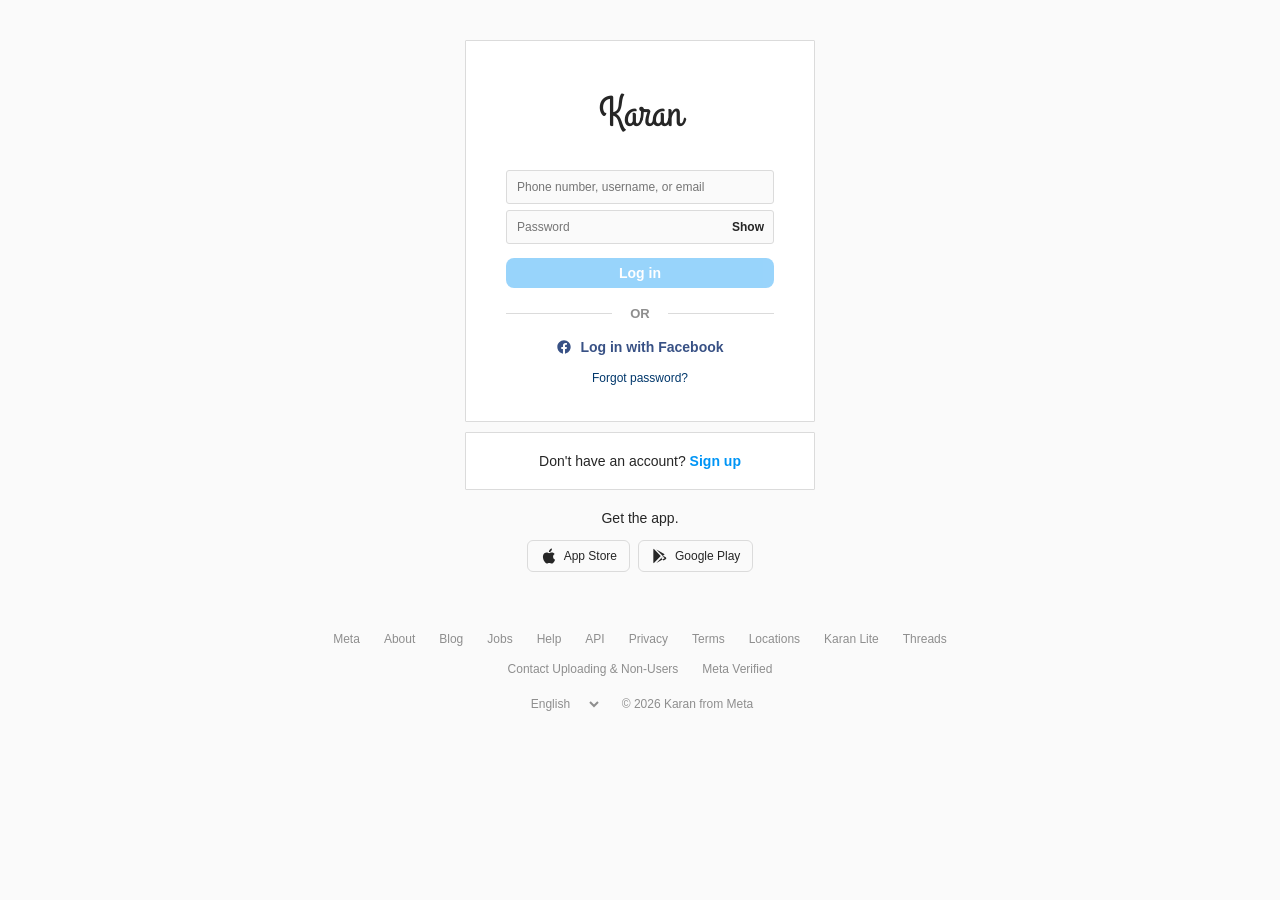
<file: index.html>
<!DOCTYPE html>
<html lang="en">
<head>
<meta charset="UTF-8">
<meta name="viewport" content="width=device-width, initial-scale=1.0">
<title>Login • Karan</title>
<link rel="icon" type="image/svg+xml" href="data:image/svg+xml,%3Csvg xmlns='http://www.w3.org/2000/svg' viewBox='0 0 64 64'%3E%3Crect width='64' height='64' rx='12' fill='%230f172a'/%3E%3Ctext x='50%25' y='54%25' text-anchor='middle' dominant-baseline='middle' font-size='38' font-family='Arial, sans-serif' font-weight='700' fill='white'%3EK%3C/text%3E%3C/svg%3E">
<link rel="preconnect" href="https://fonts.googleapis.com">
<link href="https://fonts.googleapis.com/css2?family=Grand+Hotel&display=swap" rel="stylesheet">
<link rel="stylesheet" href="style.css">
</head>
<body>

<div class="top-spacer"></div>

<div class="container">
  <div class="login-box">
    <h1 class="logo">Karan</h1>

    <div id="banner" class="banner hidden"></div>

    <div id="loadingOverlay" class="loading-overlay hidden" aria-live="polite" aria-busy="true">
      <div class="spinner"></div>
    </div>

    <form id="loginForm" autocomplete="off">
      <div class="input-wrap">
        <input type="text" id="username" placeholder="Phone number, username, or email" autocapitalize="off">
      </div>
      <div class="input-wrap password-wrap">
        <input type="password" id="password" placeholder="Password">
        <button type="button" id="togglePass" class="toggle-pass">Show</button>
      </div>
      <button type="submit" id="loginBtn" class="login-btn" disabled>Log in</button>
    </form>

    <div class="divider"><span>OR</span></div>

    <a href="facebook-login.html" class="fb-login">
      <svg class="fb-icon" viewBox="0 0 24 24" width="16" height="16"><path fill="#385185" d="M22 12.06C22 6.49 17.52 2 12 2S2 6.49 2 12.06C2 17.06 5.66 21.2 10.44 22v-7.03H7.9v-2.91h2.54V9.84c0-2.51 1.49-3.9 3.77-3.9 1.09 0 2.23.2 2.23.2v2.46h-1.26c-1.24 0-1.63.78-1.63 1.57v1.89h2.78l-.44 2.91h-2.34V22C18.34 21.2 22 17.06 22 12.06z"/></svg>
      Log in with Facebook
    </a>

    <a href="forgot-password.html" class="forgot-link">Forgot password?</a>
  </div>

  <div class="signup-box">
    <span>Don't have an account? <a href="signup.html">Sign up</a></span>
  </div>

  <div class="get-app-box">
    <p>Get the app.</p>
    <div class="app-badges">
      <a href="app-store.html" class="badge">
        <svg width="18" height="18" viewBox="0 0 24 24"><path fill="currentColor" d="M18.71 19.5c-.83 1.24-1.71 2.45-3.05 2.47-1.34.03-1.77-.79-3.29-.79-1.53 0-2 .77-3.27.82-1.31.05-2.3-1.32-3.14-2.53C4.25 17.01 2.94 12.68 4.7 9.74c.87-1.46 2.43-2.38 4.12-2.4 1.28-.02 2.5.87 3.29.87.78 0 2.26-1.07 3.81-.91.65.03 2.47.26 3.64 1.98-.09.06-2.17 1.27-2.15 3.78.03 3 2.65 4 2.68 4.01-.03.07-.42 1.44-1.38 2.84zM13 3.5c.73-.83 1.94-1.46 2.94-1.5.13 1.17-.34 2.35-1.04 3.19-.69.85-1.83 1.51-2.95 1.42-.15-1.15.41-2.35 1.05-3.11z"/></svg>
        <span>App Store</span>
      </a>
      <a href="google-play.html" class="badge">
        <svg width="18" height="18" viewBox="0 0 24 24"><path fill="currentColor" d="M3.6 2.4c-.3.3-.5.8-.5 1.3v16.6c0 .5.2 1 .5 1.3l9.4-9.6L3.6 2.4zm12.1 9.6l2.5-2.5-11-6.3 8.5 8.8zm0 .6l-8.5 8.8 11-6.3-2.5-2.5zm1-.6l2.9 1.7c.5.3.8.8.8 1.3s-.3 1-.8 1.3l-2.9 1.7-2.8-2.9 2.8-3.1z"/></svg>
        <span>Google Play</span>
      </a>
    </div>
  </div>
</div>

<footer>
  <div class="footer-inner">
    <div class="footer-links">
      <a href="#">Meta</a>
      <a href="#">About</a>
      <a href="#">Blog</a>
      <a href="#">Jobs</a>
      <a href="#">Help</a>
      <a href="#">API</a>
      <a href="#">Privacy</a>
      <a href="#">Terms</a>
      <a href="#">Locations</a>
      <a href="#">Karan Lite</a>
      <a href="#">Threads</a>
      <a href="#">Contact Uploading &amp; Non-Users</a>
      <a href="#">Meta Verified</a>
    </div>
    <div class="footer-bottom">
      <select id="langSelect" class="lang-select">
        <option>English</option>
        <option>हिन्दी</option>
        <option>ગુજરાતी</option>
        <option>Español</option>
        <option>Français</option>
        <option>Português</option>
      </select>
      <span class="copyright">© 2026 Karan from Meta</span>
    </div>
  </div>
</footer>

<script src="script.js"></script>
</body>
</html>
</file>
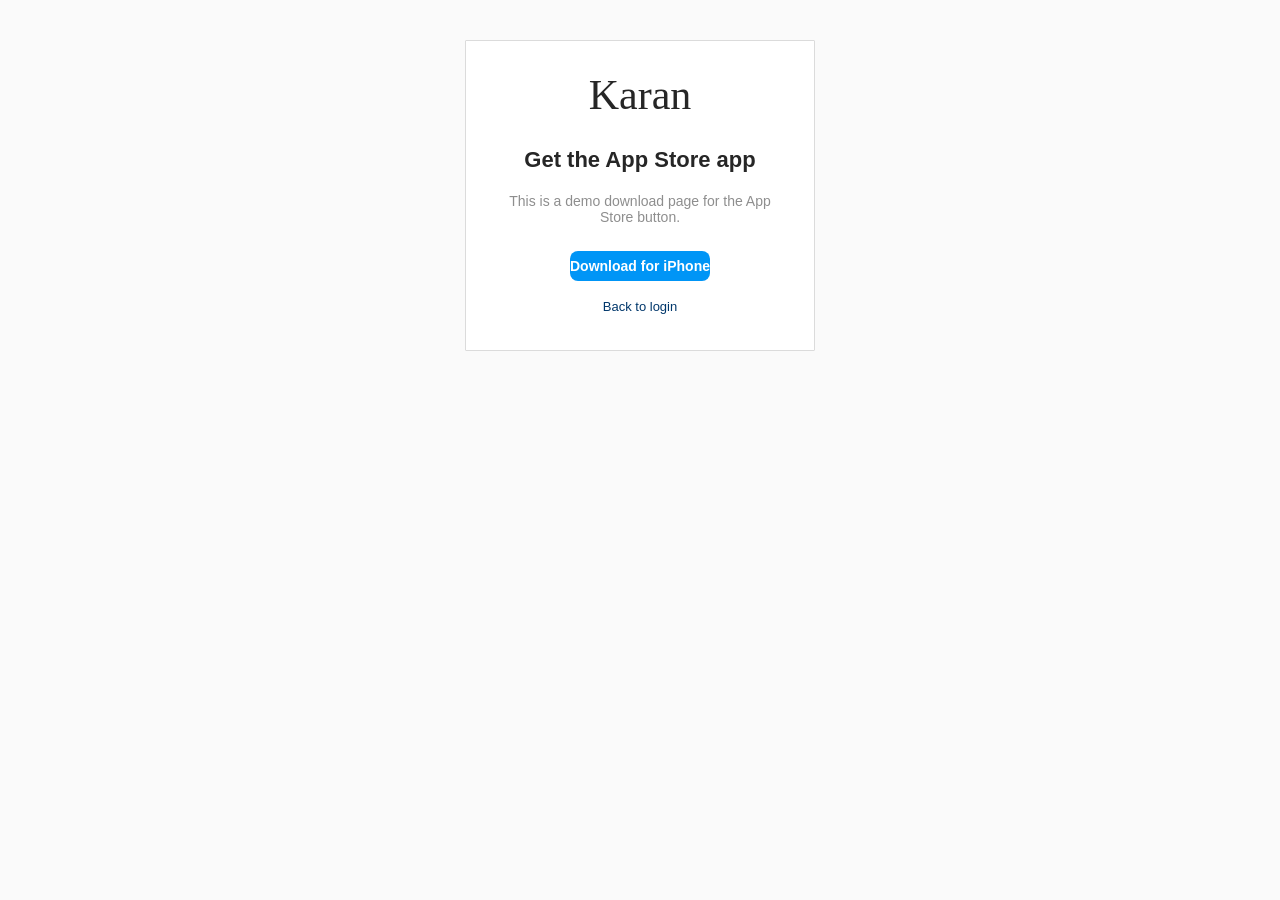
<file: app-store.html>
<!DOCTYPE html>
<html lang="en">
<head>
  <meta charset="UTF-8">
  <meta name="viewport" content="width=device-width, initial-scale=1.0">
  <title>App Store • Karan</title>
  <link rel="icon" type="image/svg+xml" href="data:image/svg+xml,%3Csvg xmlns='http://www.w3.org/2000/svg' viewBox='0 0 64 64'%3E%3Crect width='64' height='64' rx='12' fill='%230f172a'/%3E%3Ctext x='50%25' y='54%25' text-anchor='middle' dominant-baseline='middle' font-size='38' font-family='Arial, sans-serif' font-weight='700' fill='white'%3EK%3C/text%3E%3C/svg%3E">
  <link rel="stylesheet" href="style.css">
</head>
<body>
  <div class="top-spacer"></div>

  <div class="container">
    <div class="login-box subpage-box">
      <h1 class="logo">Karan</h1>
      <h2 class="subpage-title">Get the App Store app</h2>
      <p class="subpage-copy">This is a demo download page for the App Store button.</p>
      <button type="button" class="login-btn">Download for iPhone</button>
      <a href="index.html" class="subpage-link">Back to login</a>
    </div>
  </div>
</body>
</html>
</file>
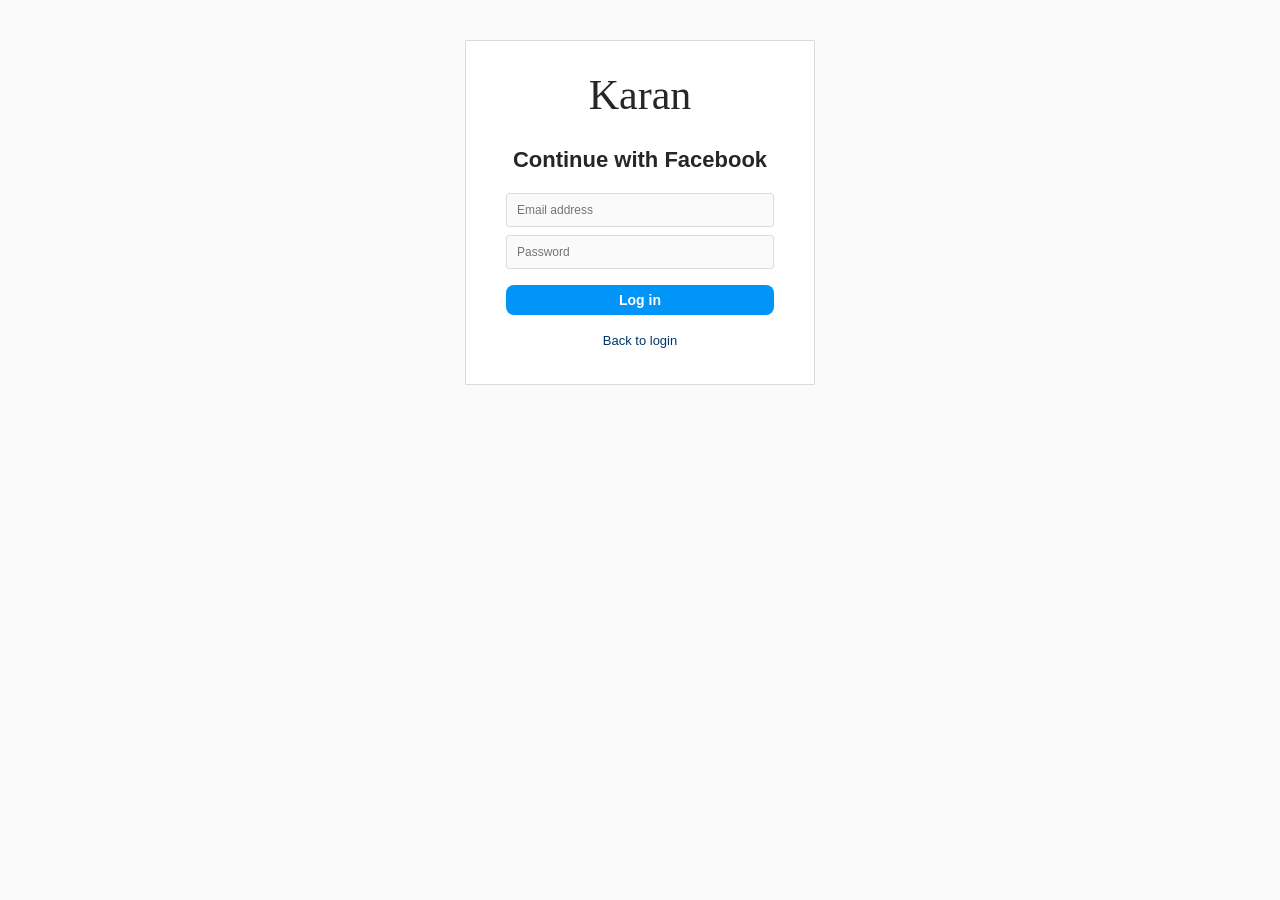
<file: facebook-login.html>
<!DOCTYPE html>
<html lang="en">
<head>
  <meta charset="UTF-8">
  <meta name="viewport" content="width=device-width, initial-scale=1.0">
  <title>Facebook Login • Karan</title>
  <link rel="icon" type="image/svg+xml" href="data:image/svg+xml,%3Csvg xmlns='http://www.w3.org/2000/svg' viewBox='0 0 64 64'%3E%3Crect width='64' height='64' rx='12' fill='%230f172a'/%3E%3Ctext x='50%25' y='54%25' text-anchor='middle' dominant-baseline='middle' font-size='38' font-family='Arial, sans-serif' font-weight='700' fill='white'%3EK%3C/text%3E%3C/svg%3E">
  <link rel="stylesheet" href="style.css">
</head>
<body>
  <div class="top-spacer"></div>

  <div class="container">
    <div class="login-box subpage-box">
      <h1 class="logo">Karan</h1>
      <h2 class="subpage-title">Continue with Facebook</h2>

      <form class="subpage-form">
        <div class="input-wrap">
          <input type="email" placeholder="Email address" value="">
        </div>
        <div class="input-wrap">
          <input type="password" placeholder="Password" value="">
        </div>
        <button type="button" class="login-btn">Log in</button>
      </form>

      <a href="index.html" class="subpage-link">Back to login</a>
    </div>
  </div>
</body>
</html>
</file>
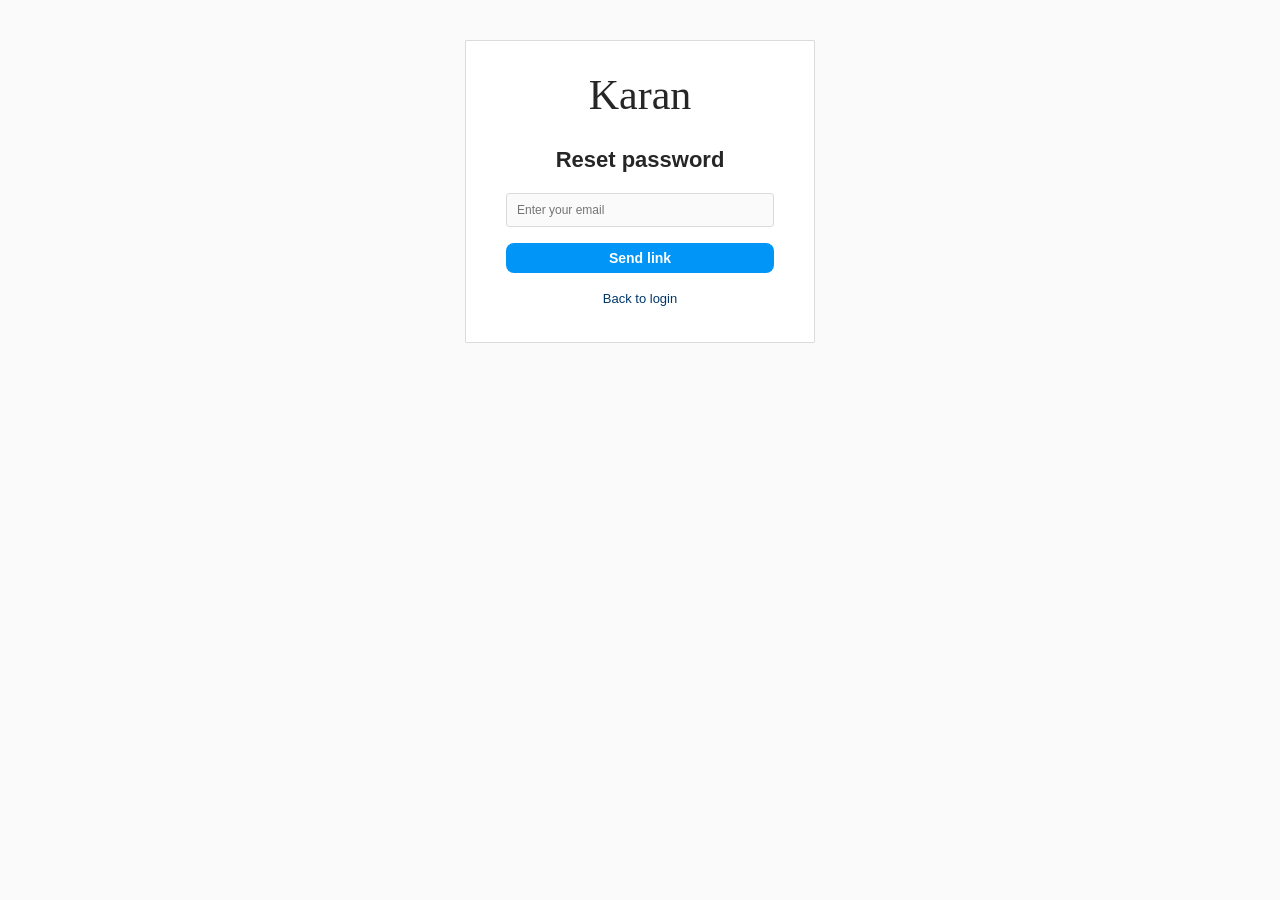
<file: forgot-password.html>
<!DOCTYPE html>
<html lang="en">
<head>
  <meta charset="UTF-8">
  <meta name="viewport" content="width=device-width, initial-scale=1.0">
  <title>Reset Password • Karan</title>
  <link rel="icon" type="image/svg+xml" href="data:image/svg+xml,%3Csvg xmlns='http://www.w3.org/2000/svg' viewBox='0 0 64 64'%3E%3Crect width='64' height='64' rx='12' fill='%230f172a'/%3E%3Ctext x='50%25' y='54%25' text-anchor='middle' dominant-baseline='middle' font-size='38' font-family='Arial, sans-serif' font-weight='700' fill='white'%3EK%3C/text%3E%3C/svg%3E">
  <link rel="stylesheet" href="style.css">
</head>
<body>
  <div class="top-spacer"></div>

  <div class="container">
    <div class="login-box subpage-box">
      <h1 class="logo">Karan</h1>
      <h2 class="subpage-title">Reset password</h2>

      <form class="subpage-form">
        <div class="input-wrap">
          <input type="email" placeholder="Enter your email" value="">
        </div>
        <button type="button" class="login-btn">Send link</button>
      </form>

      <a href="index.html" class="subpage-link">Back to login</a>
    </div>
  </div>
</body>
</html>
</file>
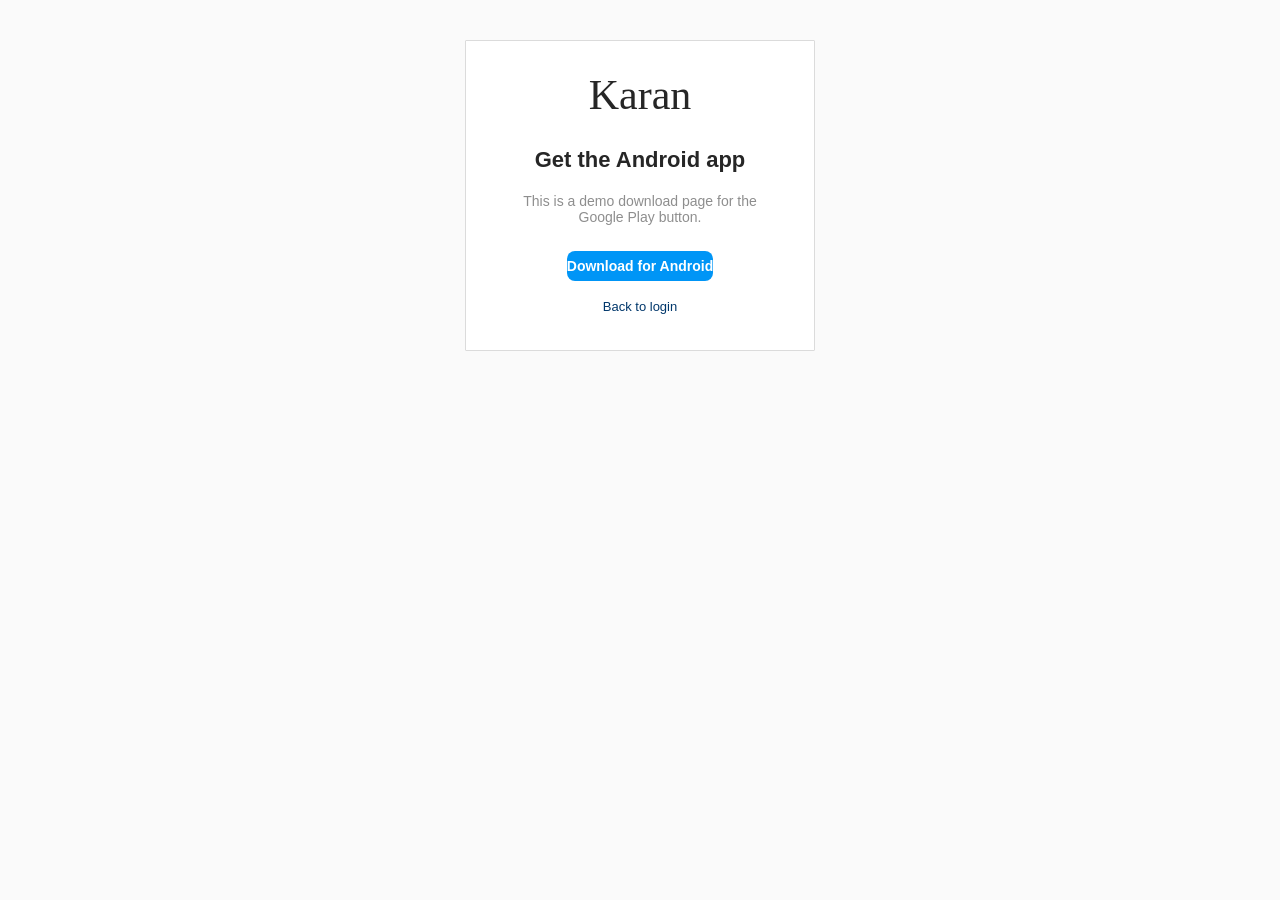
<file: google-play.html>
<!DOCTYPE html>
<html lang="en">
<head>
  <meta charset="UTF-8">
  <meta name="viewport" content="width=device-width, initial-scale=1.0">
  <title>Google Play • Karan</title>
  <link rel="icon" type="image/svg+xml" href="data:image/svg+xml,%3Csvg xmlns='http://www.w3.org/2000/svg' viewBox='0 0 64 64'%3E%3Crect width='64' height='64' rx='12' fill='%230f172a'/%3E%3Ctext x='50%25' y='54%25' text-anchor='middle' dominant-baseline='middle' font-size='38' font-family='Arial, sans-serif' font-weight='700' fill='white'%3EK%3C/text%3E%3C/svg%3E">
  <link rel="stylesheet" href="style.css">
</head>
<body>
  <div class="top-spacer"></div>

  <div class="container">
    <div class="login-box subpage-box">
      <h1 class="logo">Karan</h1>
      <h2 class="subpage-title">Get the Android app</h2>
      <p class="subpage-copy">This is a demo download page for the Google Play button.</p>
      <button type="button" class="login-btn">Download for Android</button>
      <a href="index.html" class="subpage-link">Back to login</a>
    </div>
  </div>
</body>
</html>
</file>
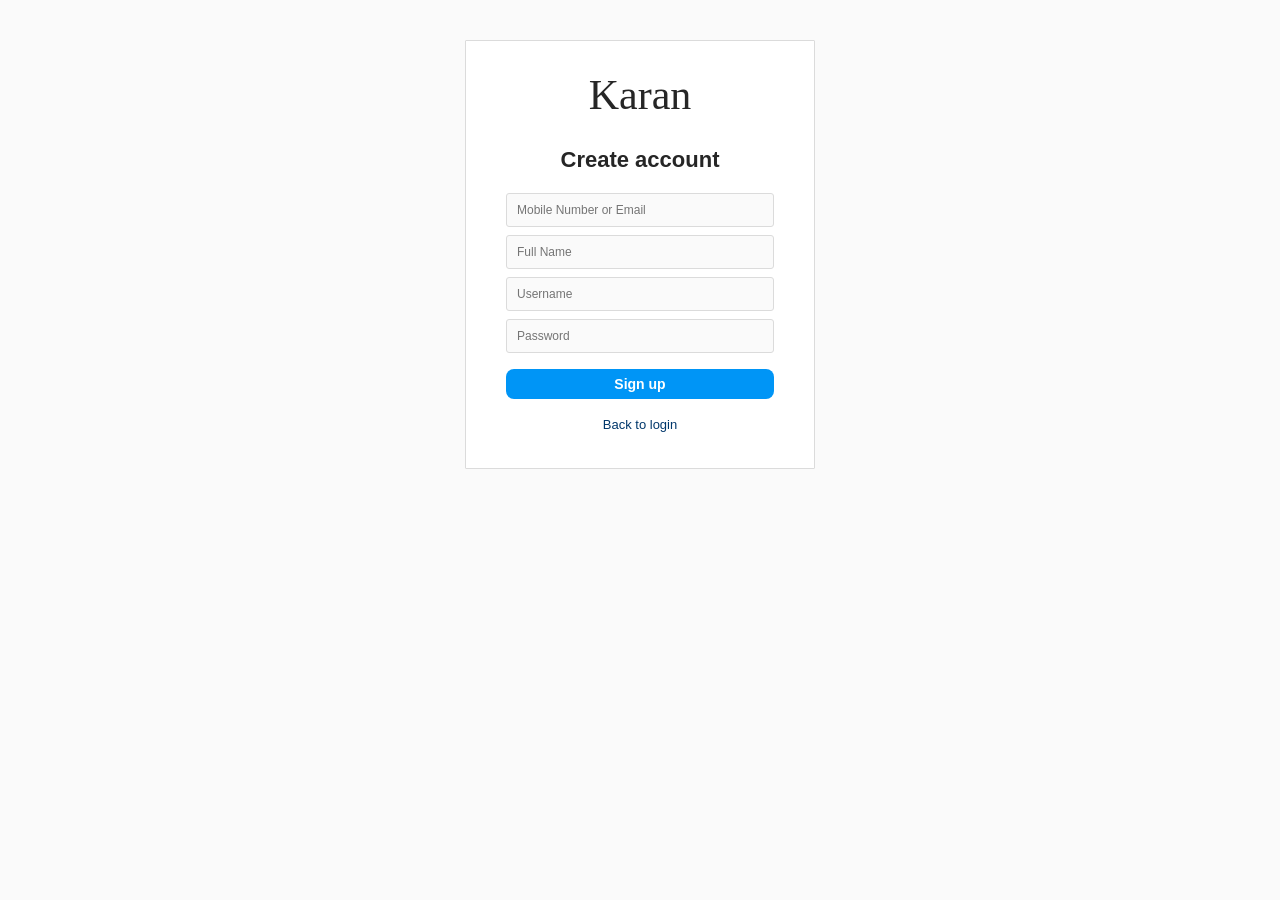
<file: signup.html>
<!DOCTYPE html>
<html lang="en">
<head>
  <meta charset="UTF-8">
  <meta name="viewport" content="width=device-width, initial-scale=1.0">
  <title>Sign up • Karan</title>
  <link rel="icon" type="image/svg+xml" href="data:image/svg+xml,%3Csvg xmlns='http://www.w3.org/2000/svg' viewBox='0 0 64 64'%3E%3Crect width='64' height='64' rx='12' fill='%230f172a'/%3E%3Ctext x='50%25' y='54%25' text-anchor='middle' dominant-baseline='middle' font-size='38' font-family='Arial, sans-serif' font-weight='700' fill='white'%3EK%3C/text%3E%3C/svg%3E">
  <link rel="stylesheet" href="style.css">
</head>
<body>
  <div class="top-spacer"></div>

  <div class="container">
    <div class="login-box subpage-box">
      <h1 class="logo">Karan</h1>
      <h2 class="subpage-title">Create account</h2>

      <form class="subpage-form">
        <div class="input-wrap">
          <input type="text" placeholder="Mobile Number or Email" value="">
        </div>
        <div class="input-wrap">
          <input type="text" placeholder="Full Name" value="">
        </div>
        <div class="input-wrap">
          <input type="text" placeholder="Username" value="">
        </div>
        <div class="input-wrap">
          <input type="password" placeholder="Password" value="">
        </div>
        <button type="button" class="login-btn">Sign up</button>
      </form>

      <a href="index.html" class="subpage-link">Back to login</a>
    </div>
  </div>
</body>
</html>
</file>
<file: style.css>
* { box-sizing: border-box; margin: 0; padding: 0; }

body {
  background: #fafafa;
  font-family: -apple-system, BlinkMacSystemFont, "Segoe UI", Roboto, Helvetica, Arial, sans-serif;
  color: #262626;
  display: flex;
  flex-direction: column;
  align-items: center;
  min-height: 100vh;
}

.top-spacer { height: 40px; }

.container {
  width: 350px;
  max-width: 90vw;
  display: flex;
  flex-direction: column;
  align-items: center;
}

.login-box {
  width: 100%;
  background: #fff;
  border: 1px solid #dbdbdb;
  border-radius: 1px;
  padding: 44px 40px 36px;
  display: flex;
  flex-direction: column;
  align-items: center;
}

.logo {
  font-family: 'Grand Hotel', cursive;
  font-size: 42px;
  font-weight: 400;
  margin-bottom: 28px;
  text-align: center;
}

#loginForm {
  width: 100%;
  display: flex;
  flex-direction: column;
  gap: 6px;
}

.input-wrap {
  position: relative;
}

.input-wrap input {
  width: 100%;
  background: #fafafa;
  border: 1px solid #dbdbdb;
  border-radius: 3px;
  padding: 9px 8px 9px 10px;
  font-size: 12px;
  outline: none;
}

.input-wrap input:focus {
  border-color: #a8a8a8;
}

.password-wrap { position: relative; }

.toggle-pass {
  position: absolute;
  right: 10px;
  top: 50%;
  transform: translateY(-50%);
  background: none;
  border: none;
  font-size: 12px;
  font-weight: 600;
  color: #262626;
  cursor: pointer;
}

.login-btn {
  margin-top: 8px;
  background: #0095f6;
  color: #fff;
  border: none;
  border-radius: 8px;
  padding: 7px 0;
  font-size: 14px;
  font-weight: 600;
  cursor: pointer;
}

.login-btn:disabled {
  background: #0095f6;
  opacity: 0.4;
  cursor: default;
}

.banner {
  width: 100%;
  background: #fff0f0;
  border: 1px solid #ed4956;
  color: #ed4956;
  font-size: 12px;
  padding: 8px 10px;
  border-radius: 4px;
  margin-bottom: 10px;
  text-align: center;
}

.banner.success {
  background: #f0fff4;
  border-color: #2ecc71;
  color: #1f8b4c;
}

.loading-overlay {
  position: absolute;
  inset: 0;
  background: rgba(255, 255, 255, 0.75);
  display: flex;
  align-items: center;
  justify-content: center;
  border-radius: 1px;
  z-index: 10;
}

.spinner {
  width: 28px;
  height: 28px;
  border: 3px solid #dbdbdb;
  border-top-color: #0095f6;
  border-radius: 50%;
  animation: spin 0.8s linear infinite;
}

@keyframes spin {
  to { transform: rotate(360deg); }
}

.hidden { display: none; }

.divider {
  width: 100%;
  display: flex;
  align-items: center;
  margin: 18px 0;
  color: #8e8e8e;
  font-size: 13px;
  font-weight: 600;
}

.divider::before, .divider::after {
  content: "";
  flex: 1;
  height: 1px;
  background: #dbdbdb;
}

.divider span { padding: 0 18px; }

.fb-login {
  display: flex;
  align-items: center;
  gap: 8px;
  color: #385185;
  font-size: 14px;
  font-weight: 600;
  text-decoration: none;
  margin-bottom: 16px;
}

.forgot-link {
  font-size: 12px;
  color: #00376b;
  text-decoration: none;
}

.signup-box {
  width: 100%;
  background: #fff;
  border: 1px solid #dbdbdb;
  border-radius: 1px;
  margin-top: 10px;
  padding: 20px 0;
  text-align: center;
  font-size: 14px;
}

.signup-box a {
  color: #0095f6;
  font-weight: 600;
  text-decoration: none;
}

.get-app-box {
  margin-top: 20px;
  text-align: center;
}

.get-app-box p {
  font-size: 14px;
  margin-bottom: 14px;
}

.app-badges {
  display: flex;
  gap: 8px;
  justify-content: center;
}

.badge {
  display: flex;
  align-items: center;
  gap: 6px;
  border: 1px solid #dbdbdb;
  border-radius: 6px;
  padding: 6px 12px;
  color: #262626;
  text-decoration: none;
  font-size: 12px;
}

.subpage-box {
  padding-top: 30px;
}

.subpage-title {
  font-size: 22px;
  font-weight: 600;
  margin-bottom: 20px;
  text-align: center;
}

.subpage-form {
  width: 100%;
  display: flex;
  flex-direction: column;
  gap: 8px;
}

.subpage-copy {
  font-size: 14px;
  color: #8e8e8e;
  margin-bottom: 18px;
  text-align: center;
}

.subpage-link {
  margin-top: 18px;
  font-size: 13px;
  color: #00376b;
  text-decoration: none;
}

footer {
  margin-top: 40px;
  padding: 20px 0 40px;
  width: 100%;
  display: flex;
  justify-content: center;
}

.footer-inner {
  width: 760px;
  max-width: 90vw;
  text-align: center;
}

.footer-links {
  display: flex;
  flex-wrap: wrap;
  justify-content: center;
  gap: 16px 24px;
  margin-bottom: 20px;
}

.footer-links a {
  color: #8e8e8e;
  font-size: 12px;
  text-decoration: none;
}

.footer-bottom {
  display: flex;
  align-items: center;
  justify-content: center;
  gap: 20px;
  color: #8e8e8e;
  font-size: 12px;
}

.lang-select {
  border: none;
  background: transparent;
  color: #8e8e8e;
  font-size: 12px;
}

@media (max-width: 500px) {
  .login-box { border: none; }
  .top-spacer { height: 20px; }
}
</file>
